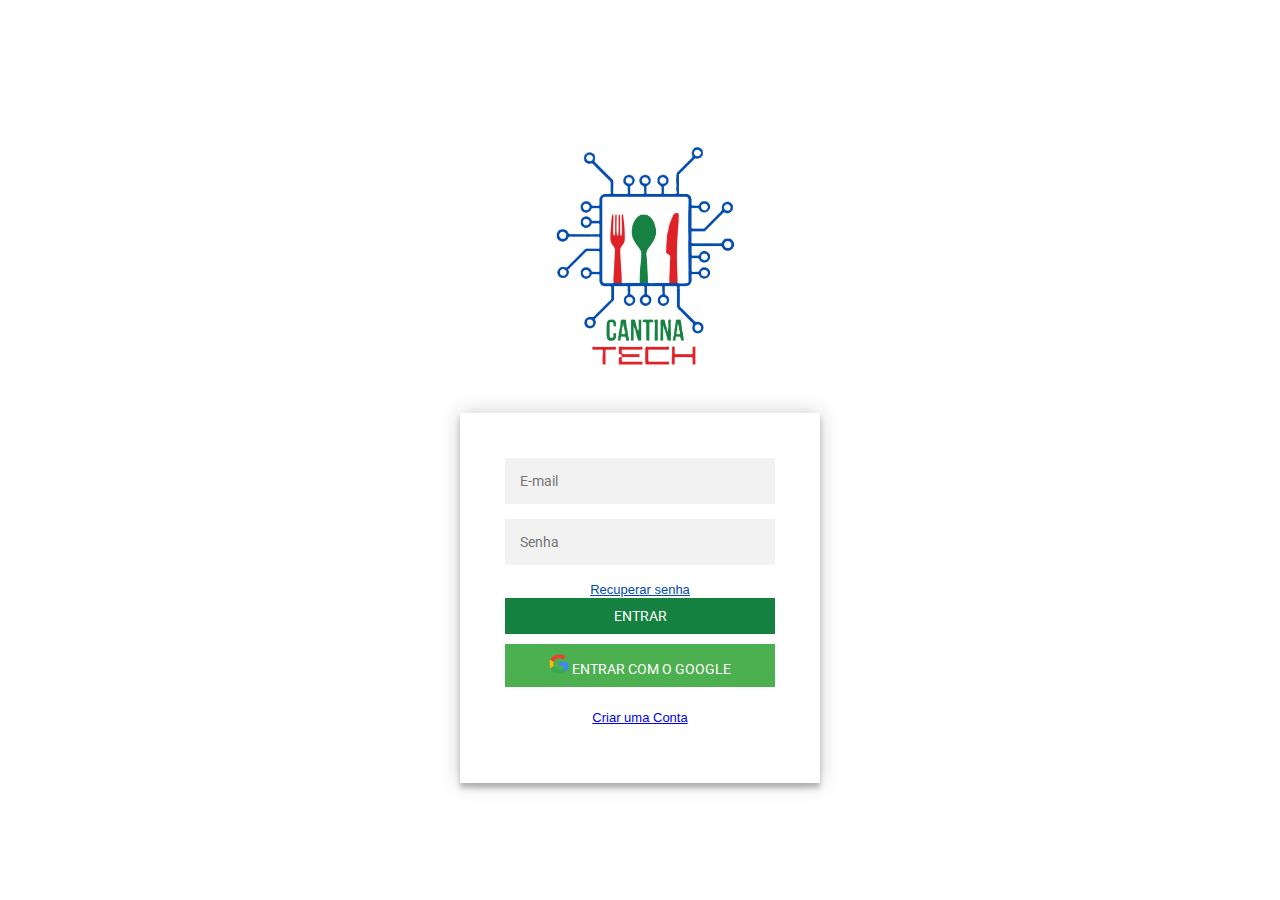
<file: index.html>
<!DOCTYPE html>
<html lang="pt-BR">
<head>
  <meta charset="UTF-8">
  <meta name="viewport" content="width=device-width, initial-scale=1.0">
  <title>Login - Cantina Tech</title>
  <link rel="stylesheet" href="estilo.css"/>
  <link rel="icon" type="image/x-icon" href="logo.png">
</head> 
<body>
  <div class="container">
  <img class="logo" src="logo.png" alt="" srcset="">
    <div class="form">

      <form action="home.html" method="post">
 
      <input type="email" placeholder="E-mail" required>
 
      <input type="password" id="password" name="password" placeholder="Senha" required>

    <a  class="TEX" href="https://google.com.br">Recuperar senha</a>
  <div>  
    <button class="login" type="button" id="button" onclick="alert('Exemplo')" value="Login"> Entrar </button>
  </div>
<div>
    <button class="google-login-button">
      <img  src="google-logo.png" alt="Google Logo" class="google-logo">
        Entrar com o Google
    </button>
    <div>
      <p class="mensagem"> <a href="#">Criar uma Conta</a></p>
  </div>
  </form>
  </div>
</div>
</body>
</html>
</file>
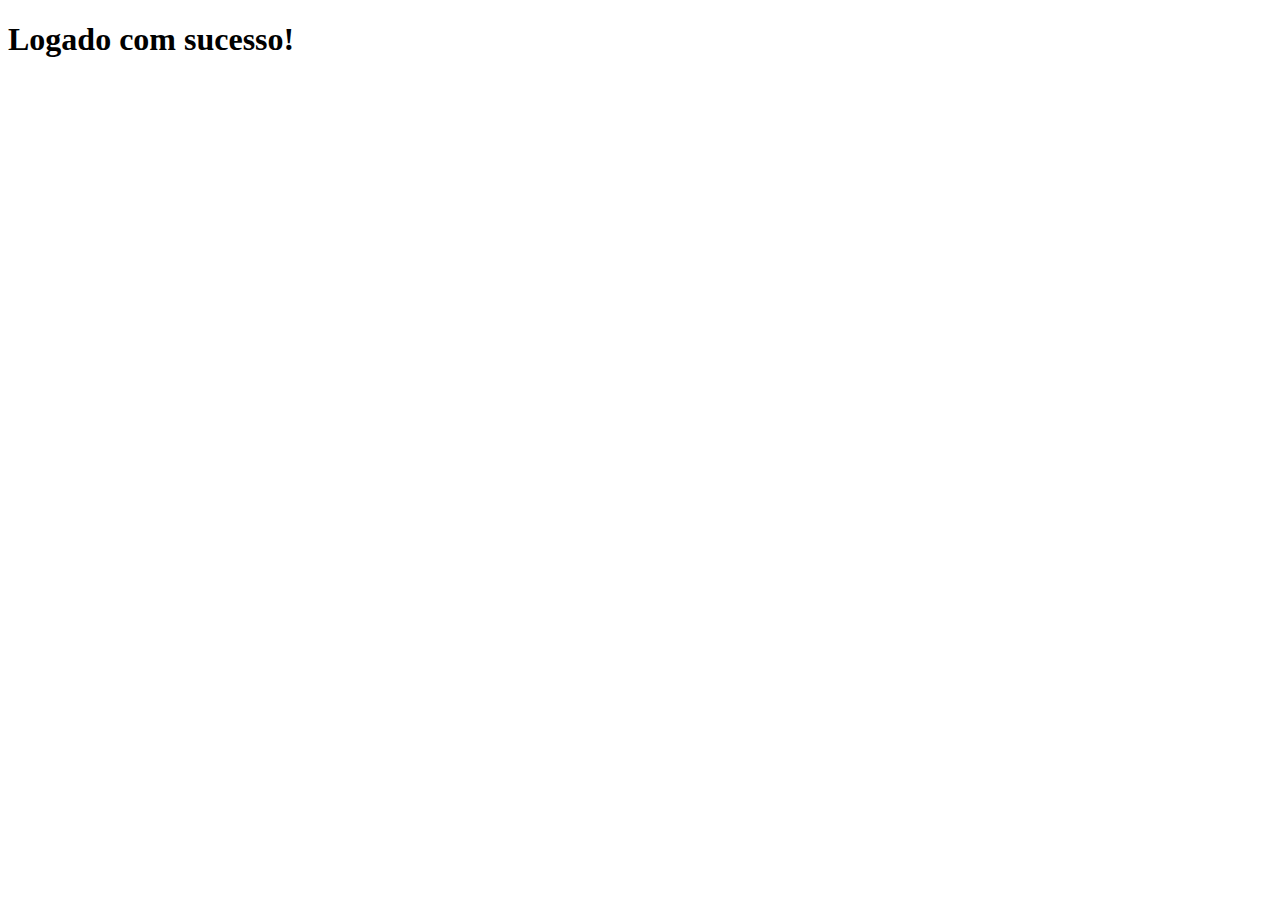
<file: home.html>
<!DOCTYPE html>
<html lang="en">
<head>
    <meta charset="UTF-8">
    <meta name="viewport" content="width=device-width, initial-scale=1.0">
    <title>Document</title>
</head>
<body>
    <h1>Logado com sucesso!</h1>
</body>
</html>
</file>
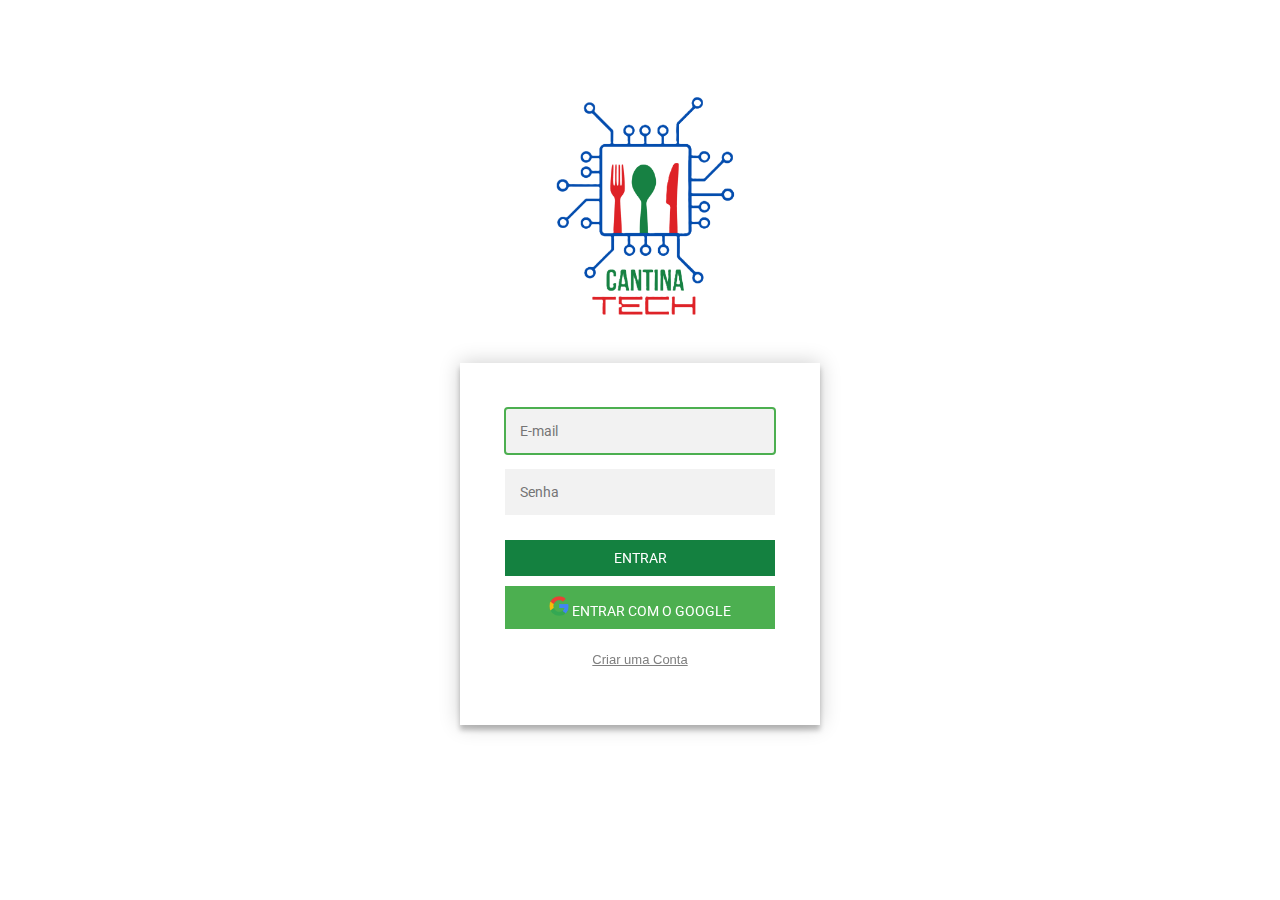
<file: login.html>
<!DOCTYPE html>
<html lang="pt-BR">
<head>
  <meta charset="UTF-8">
  <meta name="viewport" content="width=device-width, initial-scale=1.0">
  <title>Login - Cantina Tech</title>
  <link rel="stylesheet" href="arquivos/css/login.css"/>
  <link rel="icon" type="image/x-icon" href="arquivos/img/favicon.ico">
  <script src="arquivos/script/login.js"></script>
</head> 
<body> 

	<div class="container">
    <a href="login.html"> 	<img class="logo" src="arquivos/img/logo.png" alt="" srcset=""> </a>
    <div class="form">
    <form id="loginForm">
      <input type="email" id="email" autofocus placeholder="E-mail" required>
      <input type="password" id="password" placeholder="Senha" required>
  	<div>  
    <input type="submit" id="button" value="ENTRAR">
  	</div>
	<div>
    <button class="google-login-button">
      <img  src="arquivos/img/google-logo.png" alt="Google Logo" class="google-logo">
        Entrar com o Google
    </button>
    <div>
      <p class="mensagem"> <a href="registro.html">Criar uma Conta</a></p>
  </div>
	</form>
	</div>
</div>
</body>
</html>
</file>
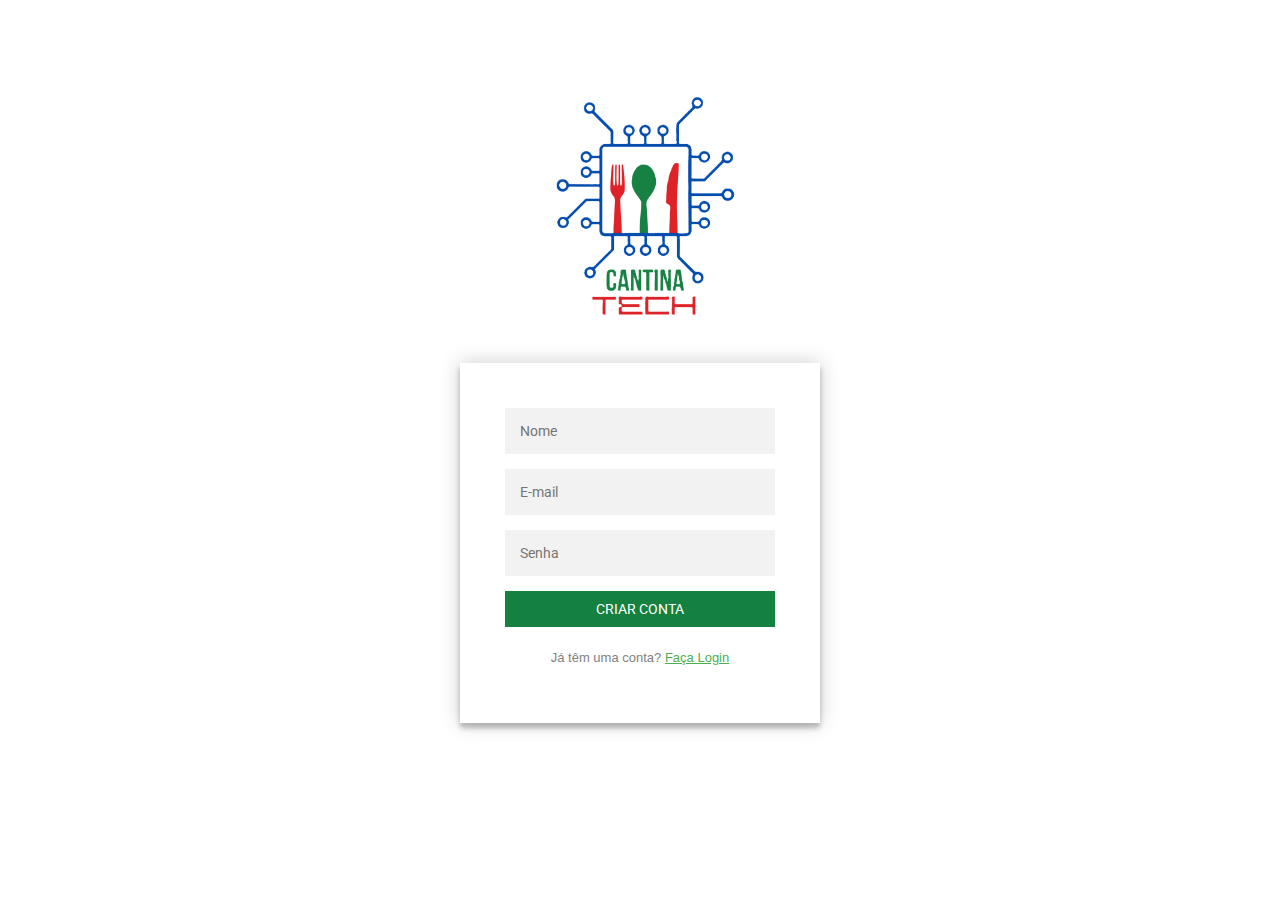
<file: registro.html>
<!DOCTYPE html>
<html lang="pt-BR">
<head>
  <meta charset="UTF-8">
  <meta name="viewport" content="width=device-width, initial-scale=1.0">
  <title>Registro - Cantina Tech</title>
  <link rel="stylesheet" href="arquivos/css/registro.css"/>
  <link rel="icon" type="image/x-icon" href="arquivos/img/favicon.ico">
</head> 
<body>
  <div class="container">
  <img class="logo" src="arquivos/img/logo.png" alt="" srcset="">
    <div class="form">

      <form action="home.html" method="post">
  
      <input type="email" placeholder="Nome" required>
      <input type="email" placeholder="E-mail" required>
 
      <input type="password" id="password" name="password" placeholder="Senha" required>

  <div>  
    <button class="login" type="button" id="button" onclick="alert('Conta Criada')" value="Login">Criar Conta</button>
  </div>
<div>
    <div>
      <p class="mensagem">Já têm uma conta?  <a href="index.html">Faça Login</a></p>
  </div>
  </form>
  </div>
</div>
</body>
</html>
</file>
<file: estilo.css>
@import url(https://fonts.googleapis.com/css?family=Roboto:300);

.container {
  width: 360px;
  padding: 8% 0 0;
  margin: auto;
}
.form {
  position: relative;
  z-index: 1;
  background: #FFFFFF;
  max-width: 360px;
  margin: 0 auto 100px;
  padding: 45px;
  text-align: center;
  box-shadow: 0 0 20px 0 rgba(0, 0, 0, 0.2), 0 5px 5px 0 rgba(0, 0, 0, 0.24);
}
.form input {
  font-family: "Roboto", sans-serif;
  outline: 0;
  background: #f2f2f2;
  width: 100%;
  border: 0;
  margin: 0 0 15px;
  padding: 15px;
  box-sizing: border-box;
  font-size: 14px;
}
.google-logo {
  width: 20px;
  height: 20px;
}
.form button {
  font-family: "Roboto", sans-serif;
  text-transform: uppercase;
  outline: 0;
  background: #4CAF50;
  width: 100%;
  border: 0;
  color: #FFFFFF;
  font-size: 14px;
  transition: all 0.3 ease;
  cursor: pointer;
}
.TEX, 
.mensagem {
  font-family: Arial, Helvetica, sans-serif;
  color: rgb(0, 74, 173);

  font-size: small;
}
.google-login-button,
#button {
  background-color: #f4f4f4;
  border: 1px solid rgb(0, 0, 0); /* Ajuste a borda conforme necessário */
  color: #060606;
  cursor: pointer; 
  padding: 10px;
  margin-bottom: 10px;
  justify-content: center;
}
.clear {
  background: transparent;
  border: none;
}

#button {
  background: rgb(20, 129, 64);
  color: #fff;
  border: none;
  justify-content: center;
}
#button:hover {
  background: rgb(19, 174, 19);
}
.logo {
  width: 300px;
  height: 300px;
  padding-left: 35px;
  justify-content: center;
}
</file>
<file: arquivos/css/login.css>
@import url(https://fonts.googleapis.com/css?family=Roboto:300);
.container {
  width: 360px;
  padding: 4% 0 0;
  margin: auto;
}
.form {
  position: relative;
  z-index: 1;
  background: #FFFFFF;
  max-width: 360px;
  margin: 0 auto 100px;
  padding: 45px;
  text-align: center;
  box-shadow: 0 0 20px 0 rgba(0, 0, 0, 0.2), 0 5px 5px 0 rgba(0, 0, 0, 0.24);
}
.form input {
  font-family: "Roboto", sans-serif;
  outline-color: #4CAF50;
  background: #f2f2f2;
  width: 100%;
  border: 0;
  margin: 0 0 15px;
  padding: 15px;
  box-sizing: border-box;
  font-size: 14px;
}
.google-logo {
  width: 20px;
  height: 20px;
}
button {
    font-family: "Roboto", sans-serif;
    text-transform: uppercase;
    outline: 0;
    background: #4CAF50;
    width: 100%;
    border: 0;
    color: #FFFFFF;
    font-size: 14px;
    transition: all 0.3 ease;
    cursor: pointer;
}
.form button {
  font-family: "Roboto", sans-serif;
  text-transform: uppercase;
  outline: 0;
  background: #4CAF50;
  width: 100%;
  border: 0;
  color: #FFFFFF;
  font-size: 14px;
  transition: all 0.3 ease;
  cursor: pointer;
}
.TEX, 
.mensagem {
  font-family: Arial, Helvetica, sans-serif;
  font-size: small;
}
.google-login-button,
#button {
  background-color: #f4f4f4;
  border: 1px solid rgb(0, 0, 0); /* Ajuste a borda conforme necessário */
  color: #060606;
  cursor: pointer; 
  padding: 10px;
  margin-bottom: 10px;
  justify-content: center;
}
.clear {
  background: transparent;
  border: none;
}

#button {
  background: rgb(20, 129, 64);
  color: #fff;
  border: none;
  justify-content: center;
  margin-top: 10px;
}
#button:hover {
  background: rgb(19, 174, 19);
}
.logo {
  width: 300px;
  height: 300px;
  padding-left: 35px;
  justify-content: center;
}
a {
	color: #7f7f7f;
  border: none;
}
</file>
<file: arquivos/css/registro.css>
@import url(https://fonts.googleapis.com/css?family=Roboto:300);

.container {
  width: 360px;
  padding: 4% 0 0;
  margin: auto;
}
.form {
  position: relative;
  z-index: 1;
  background: #FFFFFF;
  max-width: 360px;
  margin: 0 auto 100px;
  padding: 45px;
  text-align: center;
  box-shadow: 0 0 20px 0 rgba(0, 0, 0, 0.2), 0 5px 5px 0 rgba(0, 0, 0, 0.24);
}
.form input {
  font-family: "Roboto", sans-serif;
  outline: 0;
  background: #f2f2f2;
  width: 100%;
  border: 0;
  margin: 0 0 15px;
  padding: 15px;
  box-sizing: border-box;
  font-size: 14px;
}
.google-logo {
  width: 20px;
  height: 20px;
}
.form button {
  font-family: "Roboto", sans-serif;
  text-transform: uppercase;
  outline: 0;
  background: #4CAF50;
  width: 100%;
  border: 0;
  color: #FFFFFF;
  font-size: 14px;
  transition: all 0.3 ease;
  cursor: pointer;
}
.TEX, 
.mensagem {
  font-family: Arial, Helvetica, sans-serif;
  color: rgb(0, 74, 173);

  font-size: small;
}
.google-login-button,
#button {
  background-color: #f4f4f4;
  border: 1px solid rgb(0, 0, 0); /* Ajuste a borda conforme necessário */
  color: #060606;
  cursor: pointer; 
  padding: 10px;
  margin-bottom: 10px;
  justify-content: center;
}
.clear {
  background: transparent;
  border: none;
}

#button {
  background: rgb(20, 129, 64);
  color: #fff;
  border: none;
  justify-content: center;
}
#button:hover {
  background: rgb(19, 174, 19);
}
.logo {
  width: 300px;
  height: 300px;
  padding-left: 35px;
  justify-content: center;
}


    /* Estilos para cobrir a tela inteira com fundo escuro */
    .overlay {
      display: none;
      position: fixed;
      top: 0;
      left: 0;
      width: 100%;
      height: 100%;
      background: rgba(0, 0, 0, 0.5); /* Fundo escuro com opacidade */
    }

    /* Estilos para o modal */
    .modal {
      display: none;
      position: fixed;
      top: 50%;
      left: 50%;
      transform: translate(-50%, -50%);
      padding: 20px;
      background: #fff;
      border-radius: 5px;
      box-shadow: 0 0 10px rgba(0, 0, 0, 0.5); /* Sombra para o efeito de elevação */
      font-size: 36px; /* Tamanho da fonte grande */
      color: green; /* Cor verde */
    }

    /* Estilize o botão para abrir o modal se necessário */
    .open-modal-button {
      cursor: pointer;
    }
.mensagem {
        color: #7f7f7f;
    }
a {
  color: #4CAF50;
}
</file>
